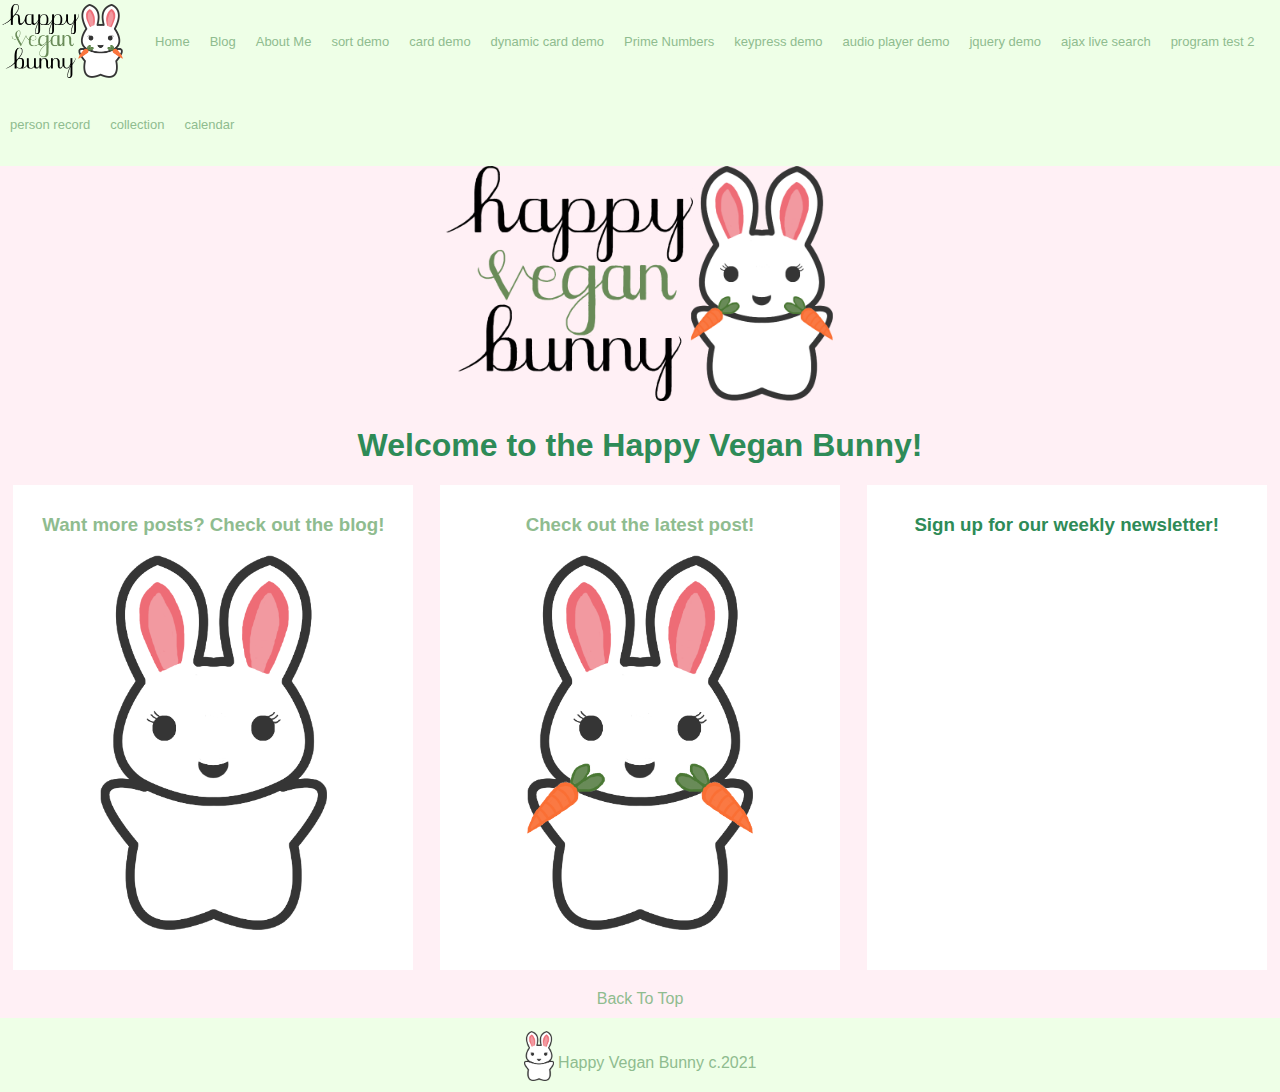
<file: index.html>
<!DOCTYPE html>
<html>
	<head>
		<title>Home - HappyVeganBunny</title>
	</head>
	<link rel="stylesheet" href="CSS/style.css">
	<body>
		<header>
			<nav class="navi">
				<ul>
					<li class="logo"><a href="index.html">Happy Vegan Bunny</a></li>
					<li class="links"><a href="index.html">Home</a></li>
					<li class="links"><a href="blog.html">Blog</a></li>
					<li class="links"><a href="about.html">About Me</a></li>
					<li class="links"><a href="Sort/sort.html">sort demo</a></li>
					<li class="links"><a href="Card/cards.html">card demo</a></li>
					<li class="links"><a href="dynamicCard/dynamiccards.html">dynamic card demo</a></li>
					<li class="links"><a href="Prime/prime.html">Prime Numbers</a></li>
					<li class="links"><a href="Keypress/keypress.html">keypress demo</a></li>
					<li class="links"><a href="Audioplayer/audio.html">audio player demo</a></li>
					<li class="links"><a href="jquerydemo.html">jquery demo</a></li>
					<li class="links"><a href="livesearch.html">ajax live search</a></li>
					<li class="links"><a href="4896/programtest2.php">program test 2</a></li>
					<li class="links"><a href="7864/person.php">person record</a></li>
					<li class="links"><a href="2468/collection.php">collection</a></li>
					<li class="links"><a href="0369/calendar.php">calendar</a></li>
				</ul>
			</nav>	
		</header>
		<img class="homelogo" src="CSS/Images/logo.png" alt="happyveganbunny">
		<h1>Welcome to the Happy Vegan Bunny!</h1>
		<section class="homecontent">
			<div>
				<h3><a href="blog.html">Want more posts? Check out the blog!</a></h3>
				<img src="CSS/Images/transparentbunnynocarrot.png">
			</div>
			<div>
				<h3><a href="CSS/BlogPosts/blogpost1.html">Check out the latest post!</a></h3>
				<img src="CSS/Images/transparentbunny.png">
			</div>
			<div>
				<h3>Sign up for our weekly newsletter!</h3>
			</div>
		</section>
		<a href="#top">Back To Top</a>
		<footer>
			<div class="im">
				<img src="CSS/Images/transparentbunnynocarrot.png" alt="">
				Happy Vegan Bunny c.2021
			</div>
		</footer>
	</body>
</html>
</file>
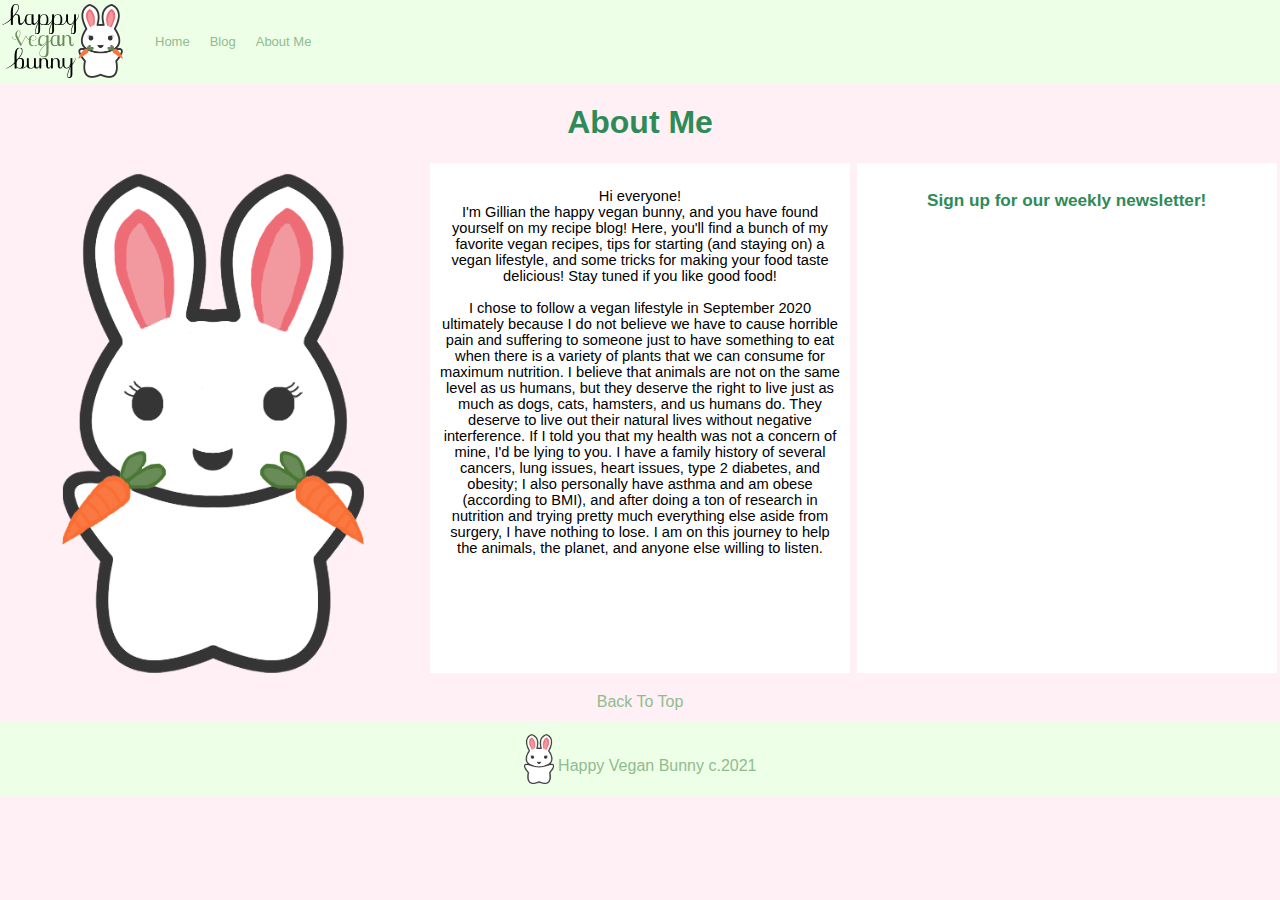
<file: about.html>
<!DOCTYPE html>
<html>
	<head>
		<title>About - HappyVeganBunny</title>
	</head>
	<link rel="stylesheet" href="CSS/style.css">
	<body>
		<header>
			<nav class="navi">
				<ul>
					<li class="logo"><a href="index.html">Happy Vegan Bunny</a></li>
					<li class="links"><a href="index.html">Home</a></li>
					<li class="links"><a href="blog.html">Blog</a></li>
					<li class="links"><a href="about.html">About Me</a></li>
				</ul>
			</nav>	
		</header>
		<h1>About Me</h1>
		<section class="bio">
			<div style="background: none;"><img class="bioimage" src="CSS/Images/transparentbunny.png" alt="happyveganbunny"></div>
			<div>
				<p> 
				Hi everyone!<br/>
				I'm Gillian the happy vegan bunny, and you have found yourself on my recipe blog! 
				Here, you'll find a bunch of my favorite vegan recipes, tips for starting (and staying on) a vegan lifestyle, and some tricks for making your food taste delicious!
				Stay tuned if you like good food!
                <br><br>I chose to follow a vegan lifestyle in September 2020 ultimately because I do not believe we have to cause horrible pain and suffering to someone
                just to have something to eat when there is a variety of plants that we can consume for maximum nutrition. I believe that animals are not on the same level 
                as us humans, but they deserve the right to live just as much as dogs, cats, hamsters, and us humans do. They deserve to live out their natural lives 
                without negative interference. If I told you that my health was not a concern of mine, I'd be lying to you. I have a family history of several cancers, lung 
                issues, heart issues, type 2 diabetes, and obesity; I also personally have asthma and am obese (according to BMI), and after doing a ton of research in nutrition and 
                trying pretty much everything else aside from surgery, I have nothing to lose. I am on this journey to help the animals, the planet, and anyone else willing to listen.
				</p>
			</div>
			<div><h3>Sign up for our weekly newsletter!</h3></div>
		</section>
		<a href="#top">Back To Top</a>
		<footer>
			<div class="im">
				<img src="CSS/Images/transparentbunnynocarrot.png" alt="">
				Happy Vegan Bunny c.2021
			</div>
		</footer>
	</body>
</html>
</file>
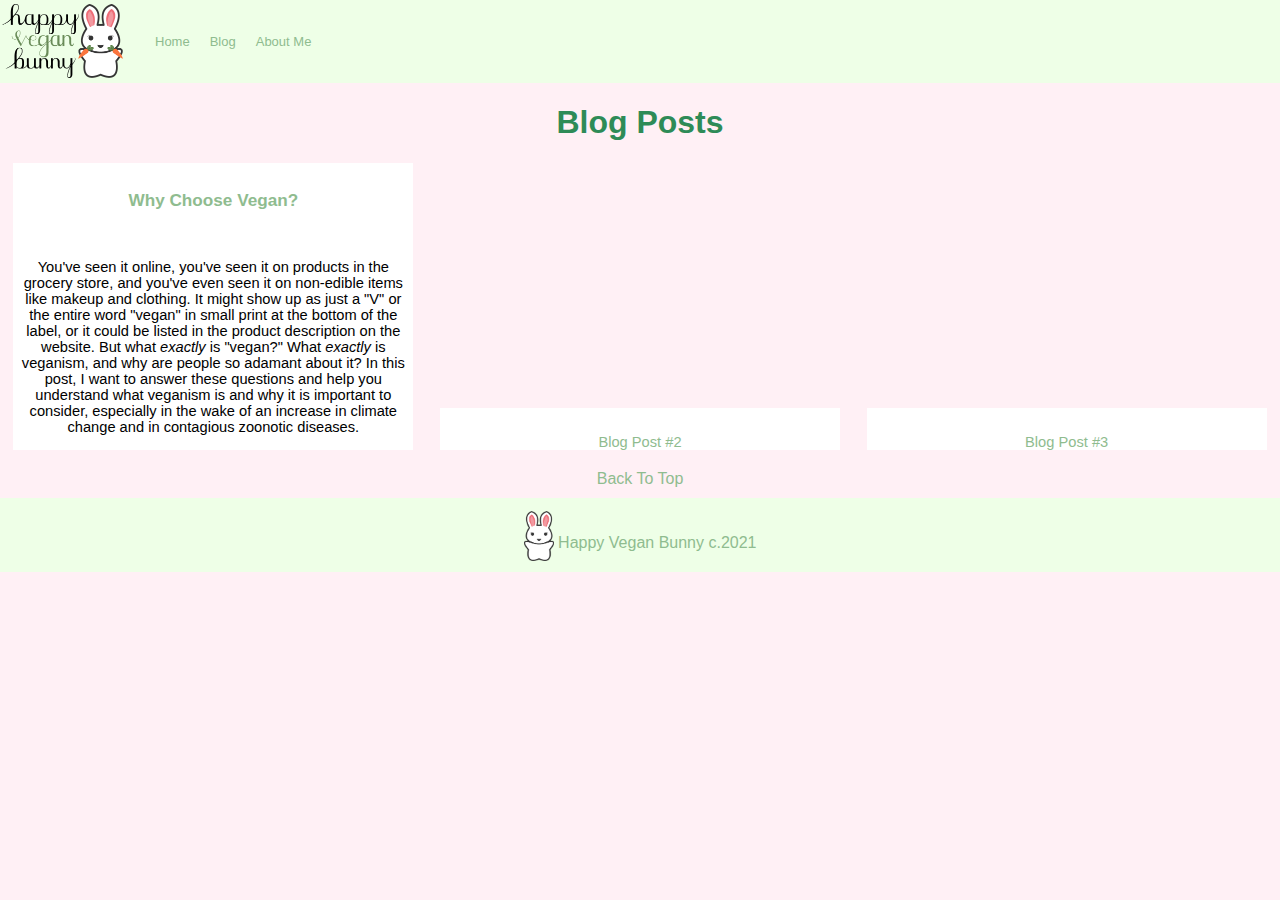
<file: blog.html>
<!DOCTYPE html>
<html>
	<head>
		<title>Blog - HappyVeganBunny</title>
	</head>
	<link rel="stylesheet" href="CSS/style.css">
	<body>
		<header>
			<nav class="navi">
				<ul>
					<li class="logo"><a href="index.html">Happy Vegan Bunny</a></li>
					<li class="links"><a href="index.html">Home</a></li>
					<li class="links"><a href="blog.html">Blog</a></li>
					<li class="links"><a href="about.html">About Me</a></li>
				</ul>
			</nav>	
		</header>
		<h1>Blog Posts</h1>
		<section class="content">
			<div>
				<h3><a href="CSS/BlogPosts/blogpost1.html">Why Choose Vegan?</a></h3>
				<br>
				<p> You've seen it online, you've seen it on products in the grocery store, and you've even seen it on non-edible items like makeup and clothing.
					It might show up as just a "V" or the entire word "vegan" in small print at the bottom of the label, or it could be listed in the product description on the website.
					But what <i>exactly</i> is "vegan?" What <i>exactly</i> is veganism, and why are people so adamant about it? In this post, I want to answer these questions and 
					help you understand what veganism is and why it is important to consider, especially in the wake of an increase in climate change and in contagious zoonotic diseases.
				</p>			
			</div>
			<div>
				<br><a href="">Blog Post #2</a>			
			</div>
			<div>
				<br><a href="">Blog Post #3</a>
			</div>
		</section>
		<a href="#top">Back To Top</a>
		<footer>
			<div class="im">
				<img src="CSS/Images/transparentbunnynocarrot.png" alt="">
				Happy Vegan Bunny c.2021
			</div>
		</footer>
	</body>
</html>
</file>
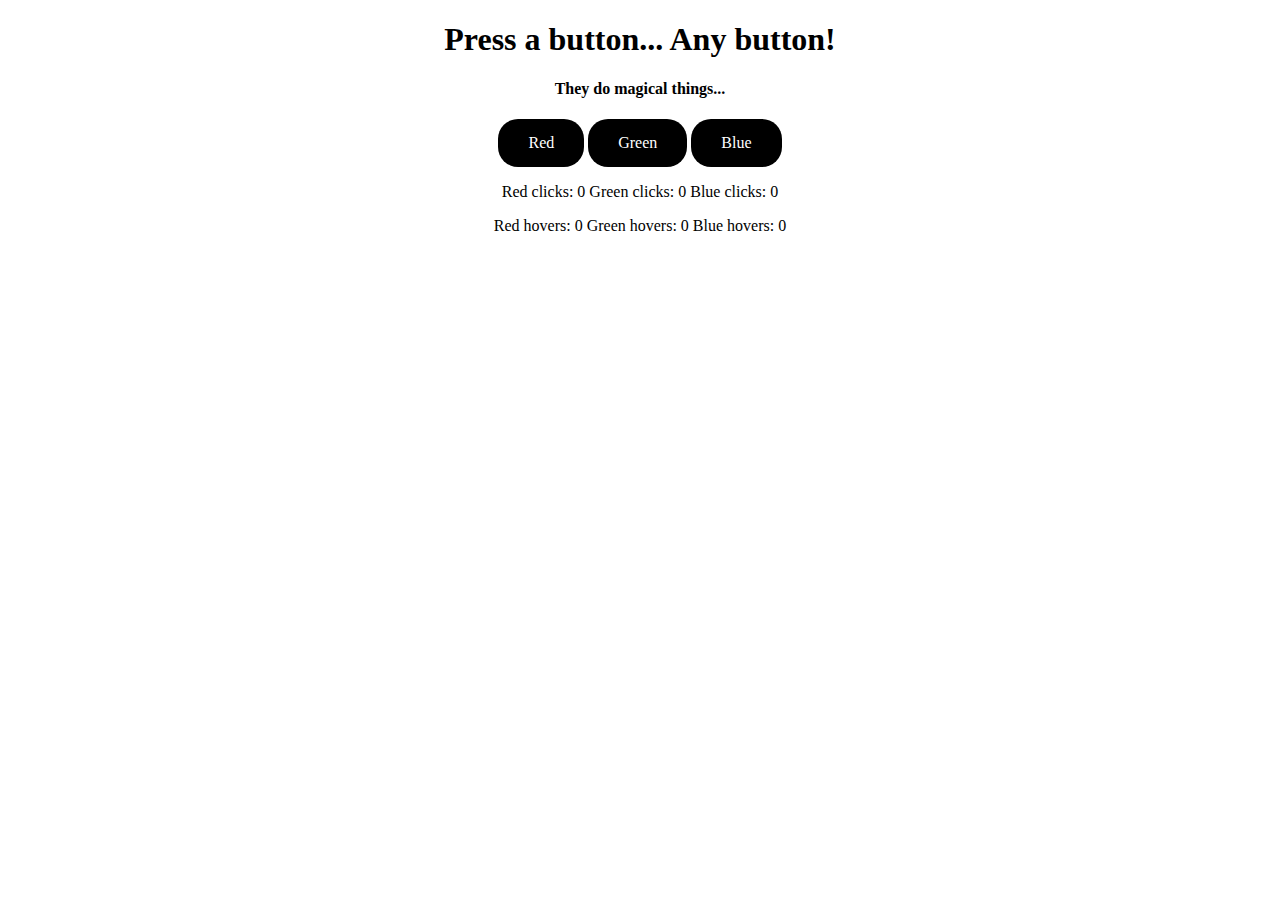
<file: chapter04.html>
<!DOCTYPE HTML>  
<html>  
    <head>  
        <title> Chapter 4 Assignment </title>
        <style>
	        .button 
            {
 		        background-color:black;
  		        border-radius: 20px;
  		        color: white;
 		        padding: 15px 30px;
  		        text-align: center;
  		        display: inline-block;
  		        font-size: medium;
            }
            a.button:hover
            {
                background-color:white;
  		        color: black;
  		        font-size: medium;
            }
            body
            {
                text-align: center;
                color: black;
            }
        </style>
    </head>
    <body>        
        <script>
        /* Variables for counting clicks and hovers */
          	var clickRed    = 0;
            var clickGreen  = 0;
            var clickBlue   = 0;
             
            var hoverRed    = 0;
            var hoverGreen  = 0;
            var hoverBlue   = 0;            
        
        /* Background color changing functions */
            function changeColor(color) 
            { 
                document.body.style.background = color; 
            }
            function changeRed() 
            { 
                changeColor("blue");
                clickRed++;
                document.getElementById("clickRed").innerHTML = clickRed;
            }   
            function changeGreen() 
            { 
                changeColor("green"); 
                clickGreen++;
                document.getElementById("clickGreen").innerHTML = clickGreen;
            }
            function changeBlue() 
            { 
                changeColor("red");
                clickBlue++;
                document.getElementById("clickBlue").innerHTML = clickBlue;
            }
        /* Button color changing functions */
            function changeHoverRed()
            {
            hoverRed++;
            document.getElementById("hoverRed").innerHTML = hoverRed;
            }
            function changeHoverGreen()
            {
            hoverGreen++;
            document.getElementById("hoverGreen").innerHTML = hoverGreen;
            }
            function changeHoverBlue()
            {
            hoverBlue++;
            document.getElementById("hoverBlue").innerHTML = hoverBlue;
            }                 
        </script>

        <h1>Press a button... Any button!</h1>
        <h4>They do magical things...</h4>

        <a onclick = "changeRed()"   onmouseover = "changeHoverRed()"   class = "button"> Red </a>
        <a onclick = "changeGreen()" onmouseover = "changeHoverGreen()" class = "button"> Green </a>
        <a onclick = "changeBlue()"  onmouseover = "changeHoverBlue()"  class = "button"> Blue </a>

        <p>Red clicks: <a id="clickRed">0</a> Green clicks: <a id="clickGreen">0</a> Blue clicks: <a id="clickBlue">0</a></p>
        <p>Red hovers: <a id="hoverRed">0</a> Green hovers: <a id="hoverGreen">0</a> Blue hovers: <a id="hoverBlue">0</a></p>
    </body>  
</html>
</file>
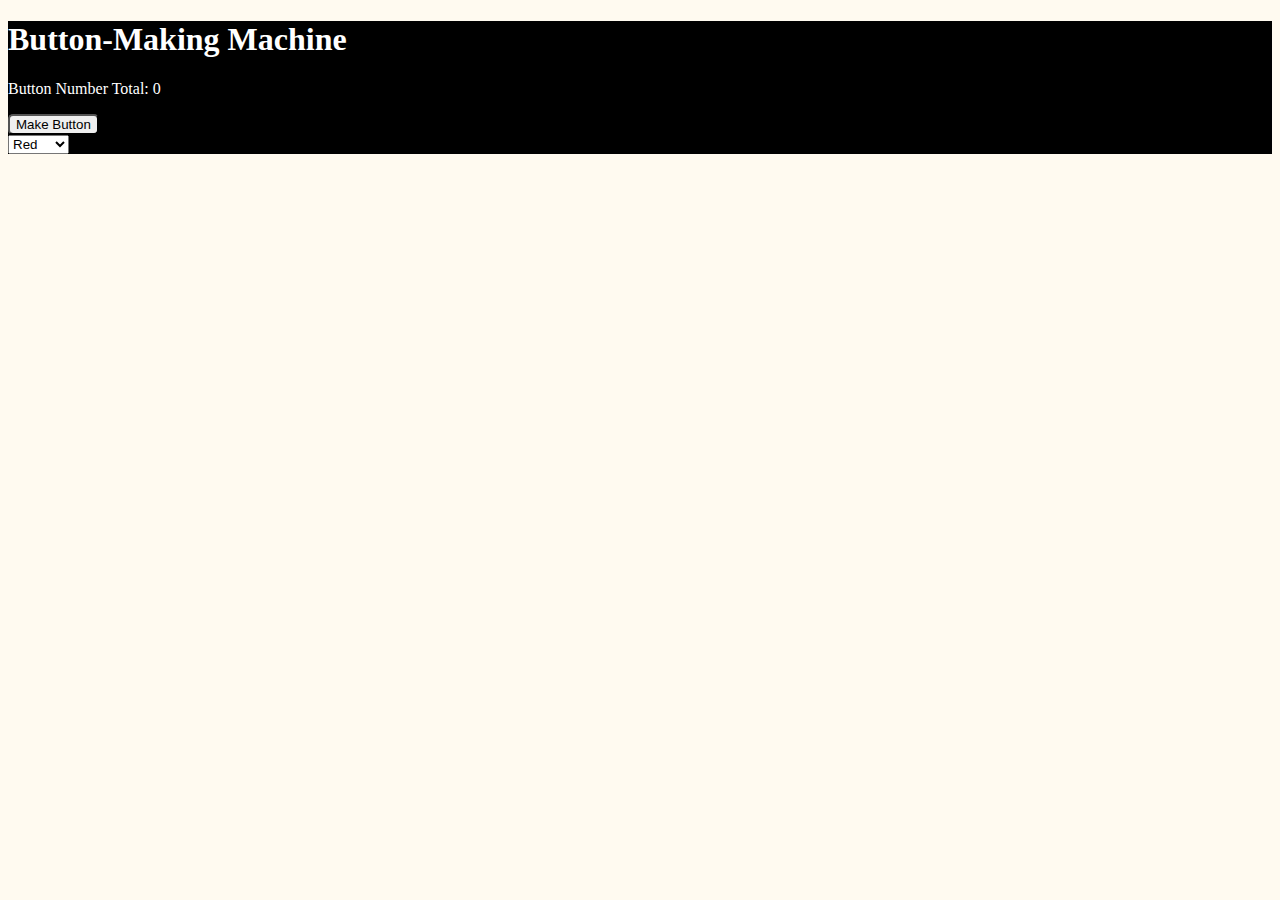
<file: Button/button.html>
<!DOCTYPE html>
<html lang="eng">
    <head>
        <title>Buttons, Buttons, Buttons</title>
    </head>
    <link rel="stylesheet" href="buttonstyle.css">
    
    <div class="jumbotron">
        <h1 class="display-4">Button-Making Machine</h1>
    
        <div>
            <p>Button Number Total: <span id="total">0</span></p>
            <button class="btn btn-primary" id="makeBtn" style="border-radius: 5px;">Make Button</button>
        </div>
            <select name="colors"id="colors">
                <option value="red">Red</option>
                <option value="green">Green</option>
                <option value="blue">Blue</option>
                <option value="yellow">Yellow</option>
                <option value="white">White</option>
            </select>
    </div>
    
    <div class="buttonArea"></div>

    <body></body>

    <script src="buttonscript.js"></script>
</html>
</file>
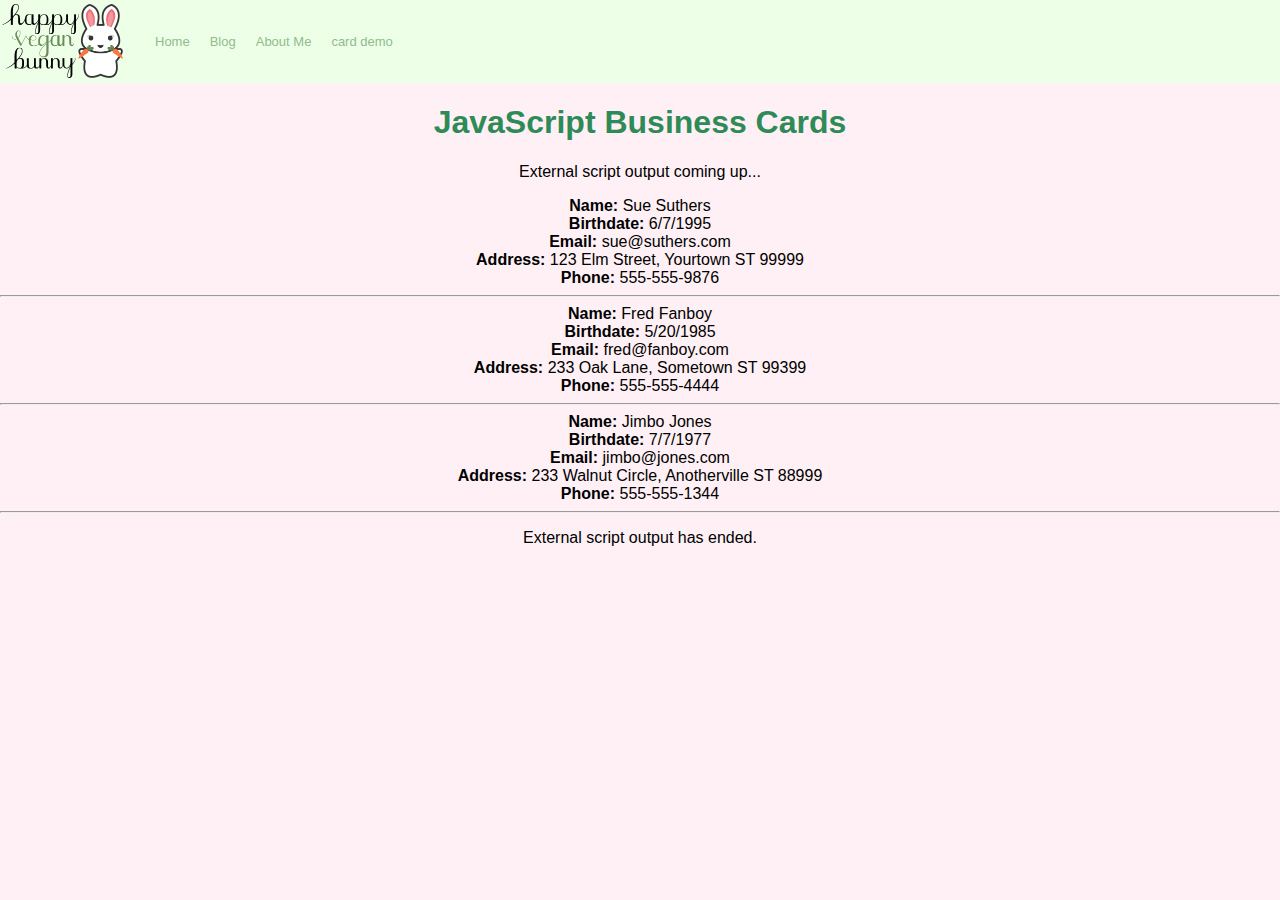
<file: Card/cards.html>
<!DOCTYPE html>

<html lang="en">
  <head>
    <title>JavaScript Business Cards</title>
  </head>
  <link rel="stylesheet" href="../CSS/style.css">
  <body>
    <header>
			<nav class="navi">
				<ul>
					<li class="logo"><a href="../index.html">Happy Vegan Bunny</a></li>
					<li class="links"><a href="../index.html">Home</a></li>
					<li class="links"><a href="../blog.html">Blog</a></li>
					<li class="links"><a href="../about.html">About Me</a></li>
          <li class="links"><a href="cards.html">card demo</a></li>
				</ul>
			</nav>	
		</header>
    <h1>JavaScript Business Cards</h1>
    <p>External script output coming up...</p>
    <script type="text/javascript" src="cards.js" > </script>
    <p>External script output has ended.</p>
</body>
</html>
</file>
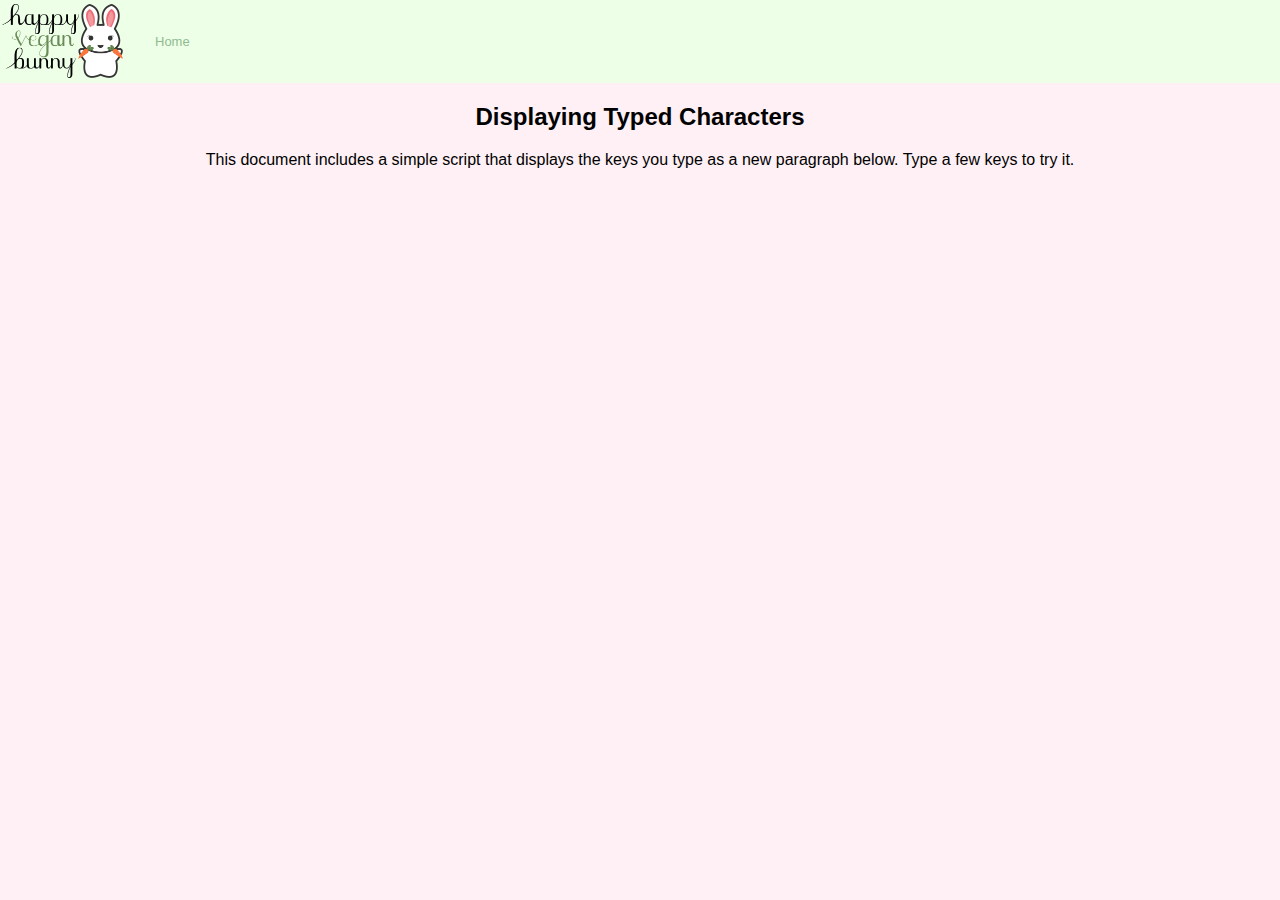
<file: Keypress/keypress.html>
<!DOCTYPE html>

<html lang="en">
  <head>
      <title>Displaying Keypresses</title>
      <link rel="stylesheet" href="../CSS/style.css">
      <script type="text/javascript">
         function displayKey(e) {
            // which key was pressed?
            if (e.keyCode) {
               var keycode=e.keyCode;
            }  
            else {
               var keycode=e.which;
            }
            character = String.fromCharCode(keycode);
            // find the object for the destination paragraph
            var keysParagraph = document.getElementById('keys');
   
            //if keycode is a vowel
            if (character === "a" || character === "e" || character === "i" || character === "o" || character === "u")
            {
               //capitalize it
               keysParagraph.innerHTML += character.toUpperCase();
            }
            else
            {   //otherwise, add the character to the paragraph
               keysParagraph.innerHTML += character;
            }

            //if keycode is "R"
            if (character === 'r')
            {
               document.body.style.backgroundColor = "red";
               document.body.style.color = "white";
            }

            //if keycode is "G"
            if (character === 'g')
            {
               document.body.style.backgroundColor = "green";
               document.body.style.color = "white";
            }
            //if keycode is "B"
            if (character === 'b')
            {
               document.body.style.backgroundColor = "blue";
               document.body.style.color = "white";
            }            
         }
      </script>
  </head>
  <body onkeypress="displayKey(event)">
      <header>
         <nav class="navi">
            <ul>
               <li class="logo"><a href="../index.html">Happy Vegan Bunny</a></li>
               <li class="links"><a href="../index.html">Home</a></li>
            </ul>
         </nav>	
      </header>
      <h2>Displaying Typed Characters</h2>
      <p>This document includes a simple script that displays 
         the keys you type as a new paragraph below. Type a few keys 
         to try it. </p>
      <div id="keys"></div>
  </body>
</html>
</file>
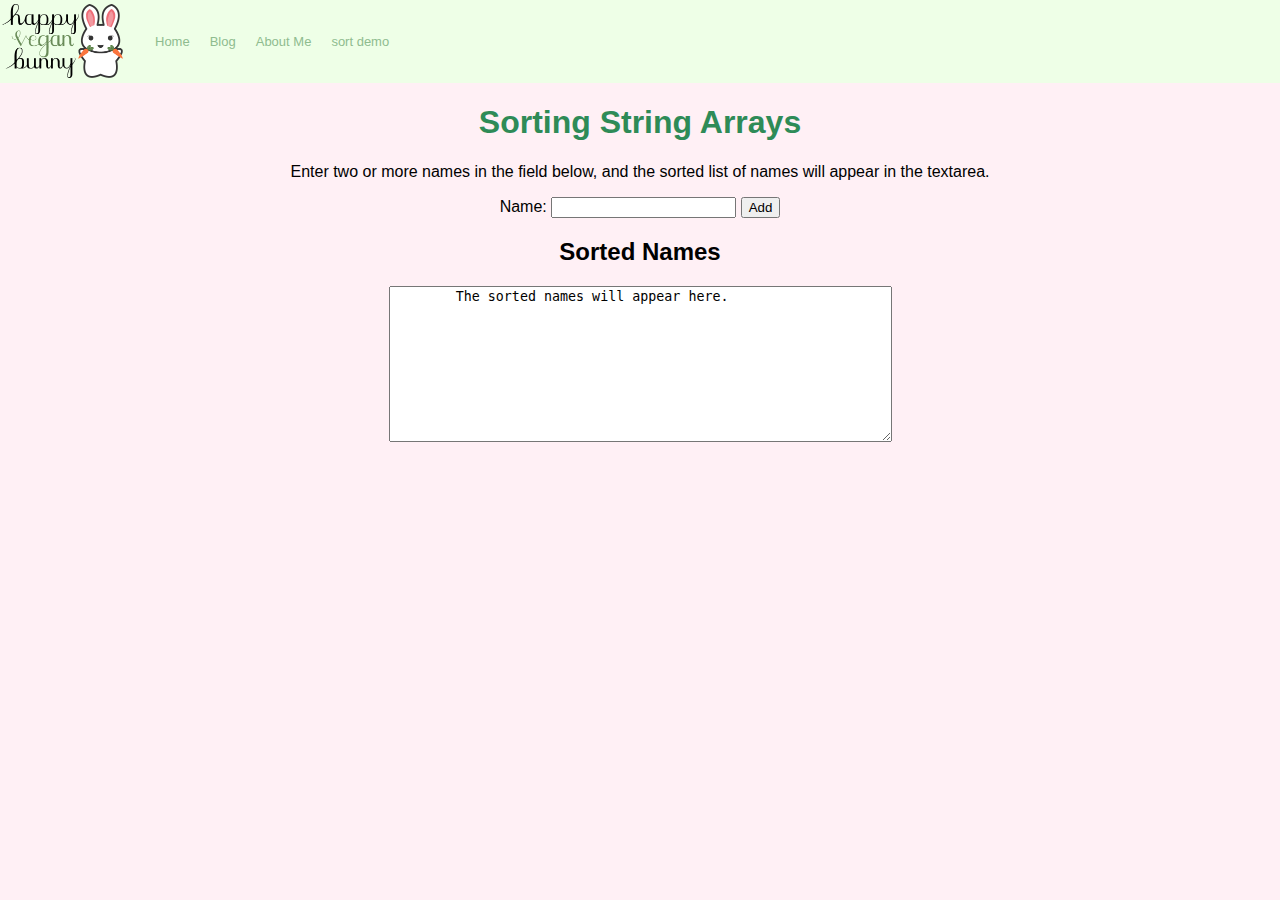
<file: Sort/sort.html>
<!DOCTYPE html>

<html lang=”en”>
  <head>
    <title>Array Sorting Example</title>
    <script type="text/javascript" src="sort.js"></script>
  </head>
  <link rel="stylesheet" href="../CSS/style.css">
	<body>
		<header>
			<nav class="navi">
				<ul>
					<li class="logo"><a href="../index.html">Happy Vegan Bunny</a></li>
					<li class="links"><a href="../index.html">Home</a></li>
					<li class="links"><a href="../blog.html">Blog</a></li>
					<li class="links"><a href="../about.html">About Me</a></li>
          <li class="links"><a href="sort.html">sort demo</a></li>
				</ul>
			</nav>	
		</header>
    <h1>Sorting String Arrays</h1>
    <p>Enter two or more names in the field below,
    and the sorted list of names will appear in the
    textarea.</p>

    <form name="theform">
      Name:
      <input type="text" name="newname" size="20">
      <input type="button" name="addname" value="Add"
      onclick="SortNames();">
      <br>
      <h2>Sorted Names</h2>
      <textarea cols="60" rows="10" name="sorted">
        The sorted names will appear here.
      </textarea>
    </form>
    <script>document.onkeydown = function(event)
    {
      if (event.keyCode == 13)
      {
        event.preventDefault();
        SortNames();
      }
    }
    </script>
  </body>
</html>
</file>
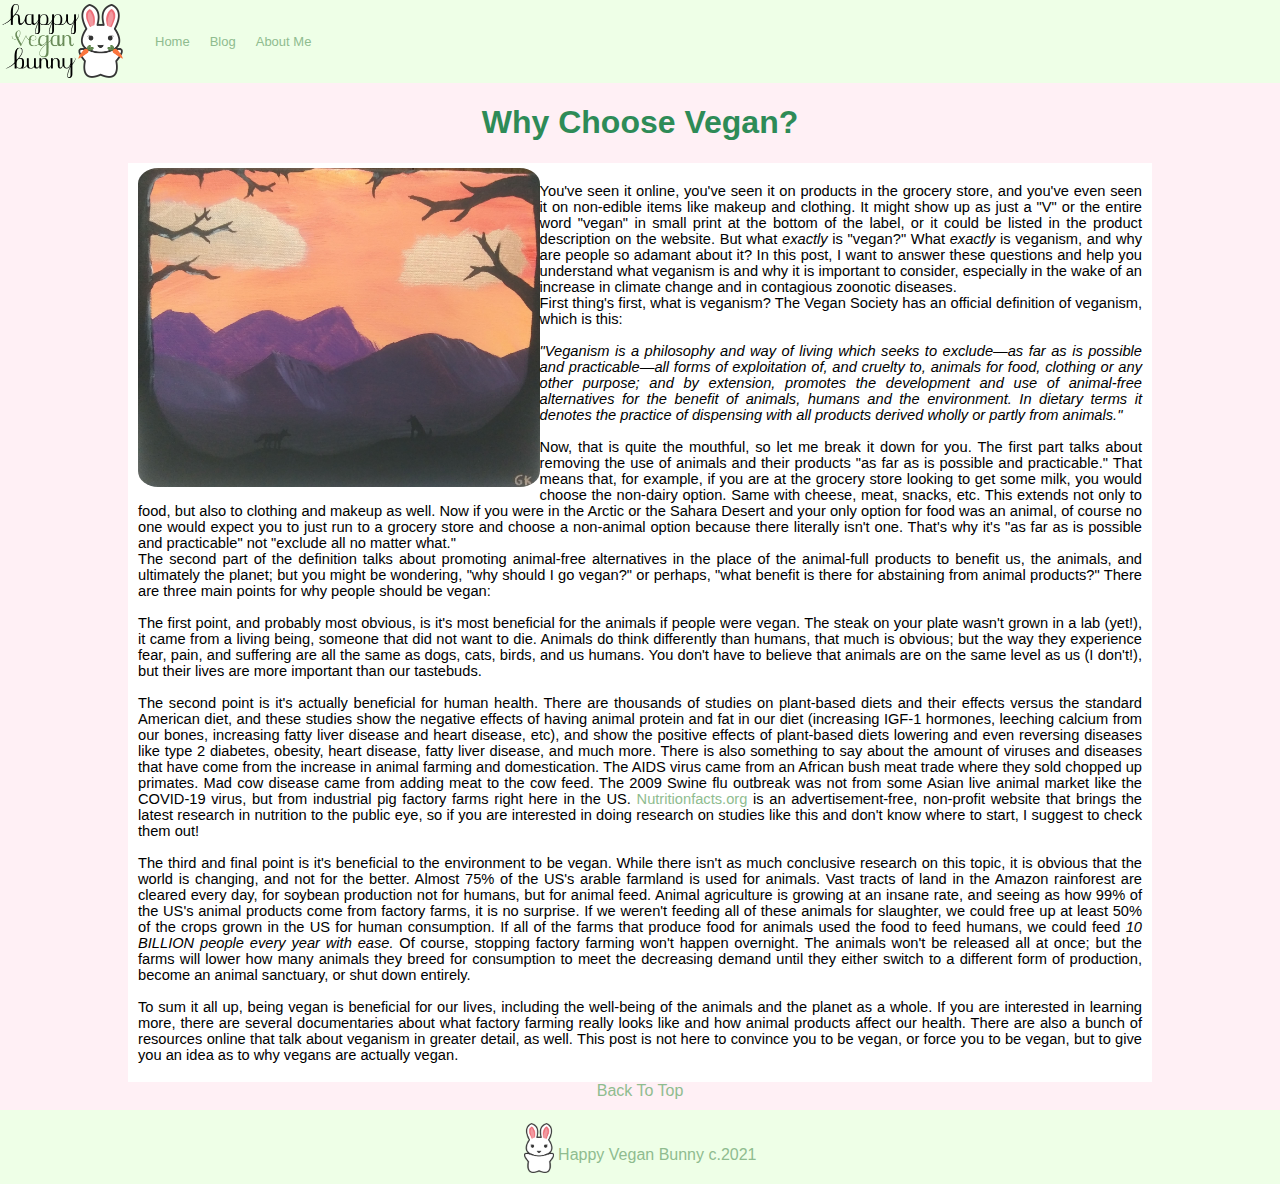
<file: CSS/BlogPosts/blogpost1.html>
<!DOCTYPE html>
<html>
	<head>
		<title>Why Choose Vegan? - HappyVeganBunny</title>
	</head>
	<link rel="stylesheet" href="../style.css">
	<body>
		<header>
			<nav class="navi">
				<ul>
					<li class="logo"><a href="../../index.html">Happy Vegan Bunny</a></li>
					<li class="links"><a href="../../index.html">Home</a></li>
					<li class="links"><a href="../../blog.html">Blog</a></li>
					<li class="links"><a href="../../about.html">About Me</a></li>
				</ul>
			</nav>	
        </header>
        
        <h1>Why Choose Vegan?</h1>

        <section class="postcontent">
			<img src="../Images/painting.jpg">
            <p> You've seen it online, you've seen it on products in the grocery store, and you've even seen it on non-edible items like makeup and clothing.
				It might show up as just a "V" or the entire word "vegan" in small print at the bottom of the label, or it could be listed in the product description on the website.
				But what <i>exactly</i> is "vegan?" What <i>exactly</i> is veganism, and why are people so adamant about it? In this post, I want to answer these questions and 
				help you understand what veganism is and why it is important to consider, especially in the wake of an increase in climate change and in contagious zoonotic diseases.
				<br>First thing's first, what is veganism? The Vegan Society has an official definition of veganism, which is this:
				<br><br><i>"Veganism is a philosophy and way of living which seeks to exclude—as far as is possible and practicable—all forms of exploitation of, and cruelty to, animals for 
				food, clothing or any other purpose; and by extension, promotes the development and use of animal-free alternatives for the benefit of animals, humans and the environment. 
				In dietary terms it denotes the practice of dispensing with all products derived wholly or partly from animals."</i>
				<br><br>Now, that is quite the mouthful, so let me break it down for you. The first part talks about removing the use of animals and their products "as far as is possible and practicable."
				That means that, for example, if you are at the grocery store looking to get some milk, you would choose the non-dairy option. Same with cheese, meat, snacks, etc. This extends not 
				only to food, but also to clothing and makeup as well. Now if you were in the Arctic or the Sahara Desert and your only option for food was an animal, of course no one would
				 expect you to just run to a grocery store and choose a non-animal option because there literally isn't one. That's why it's "as far as is possible and practicable" not "exclude all no matter what."
				 <br>The second part of the definition talks about promoting animal-free alternatives in the place of the animal-full products to benefit us, the animals, and ultimately the planet;
				 but you might be wondering, "why should I go vegan?" or perhaps, "what benefit is there for abstaining from animal products?" There are three main points for why people should be vegan: 
				 <br><br>The first point, and probably most obvious, is it's most beneficial for the animals if people were vegan. The steak on your plate wasn't grown in a lab (yet!), it came from a living being,
				 someone that did not want to die. Animals do think differently than humans, that much is obvious; but the way they experience fear, pain, and suffering are all the same as dogs, cats, birds, 
				 and us humans. You don't have to believe that animals are on the same level as us (I don't!), but their lives are more important than our tastebuds. 
				 <br><br>The second point is it's actually beneficial for human health. There are thousands of studies on plant-based diets and their effects versus the standard American diet, 
				 and these studies show the negative effects of having animal protein and fat in our diet (increasing IGF-1 hormones, leeching calcium from our bones, increasing fatty liver disease and heart 
				 disease, etc), and show the positive effects of plant-based diets lowering and even reversing diseases like type 2 diabetes, obesity, heart disease, fatty liver disease, and much more. 
				 There is also something to say about the amount of viruses and diseases that have come from the increase in animal farming and domestication. The AIDS virus came from an African bush meat trade where they 
				 sold chopped up primates. Mad cow disease came from adding meat to the cow feed. The 2009 Swine flu outbreak was not from some Asian live animal market like the COVID-19 virus, but from industrial pig factory 
				 farms right here in the US. <a href="https://www.nutritionfacts.org">Nutritionfacts.org </a>is an advertisement-free, non-profit website that brings the latest research in nutrition to the public eye, 
				 so if you are interested in doing research on studies like this and don't know where to start, I suggest to check them out!
				 <br><br>The third and final point is it's beneficial to the environment to be vegan. While there isn't as much conclusive research on this topic, it is obvious that the world is changing, 
				 and not for the better. Almost 75% of the US's arable farmland is used for animals. Vast tracts of land in the Amazon rainforest are cleared every day, for soybean production not for humans, but for 
				 animal feed. Animal agriculture is growing at an insane rate, and seeing as how 99% of the US's animal products come from factory farms, it is no surprise. If we weren't feeding all of these animals 
				 for slaughter, we could free up at least 50% of the crops grown in the US for human consumption. If all of the farms that produce food for animals used the food to feed humans, we could feed 
				 <i>10 BILLION people every year with ease.</i> Of course, stopping factory farming won't happen overnight. The animals won't be released all at once; but the farms will lower how many animals 
				 they breed for consumption to meet the decreasing demand until they either switch to a different form of production, become an animal sanctuary, or shut down entirely. 
				 <br><br>To sum it all up, being vegan is beneficial for our lives, including the well-being of the animals and the planet as a whole. If you are interested in learning more, there are several documentaries 
				 about what factory farming really looks like and how animal products affect our health. There are also a bunch of resources online that talk about veganism in greater detail, as well. This post is not 
				 here to convince you to be vegan, or force you to be vegan, but to give you an idea as to why vegans are actually vegan.</p>
        </section>
		<a href="#top">Back To Top</a>
    </body>
	
    <footer>
        <div class="im">
            <img src="../Images/transparentbunnynocarrot.png" alt="">
            Happy Vegan Bunny c.2021
        </div>
    </footer>
</html>
</file>
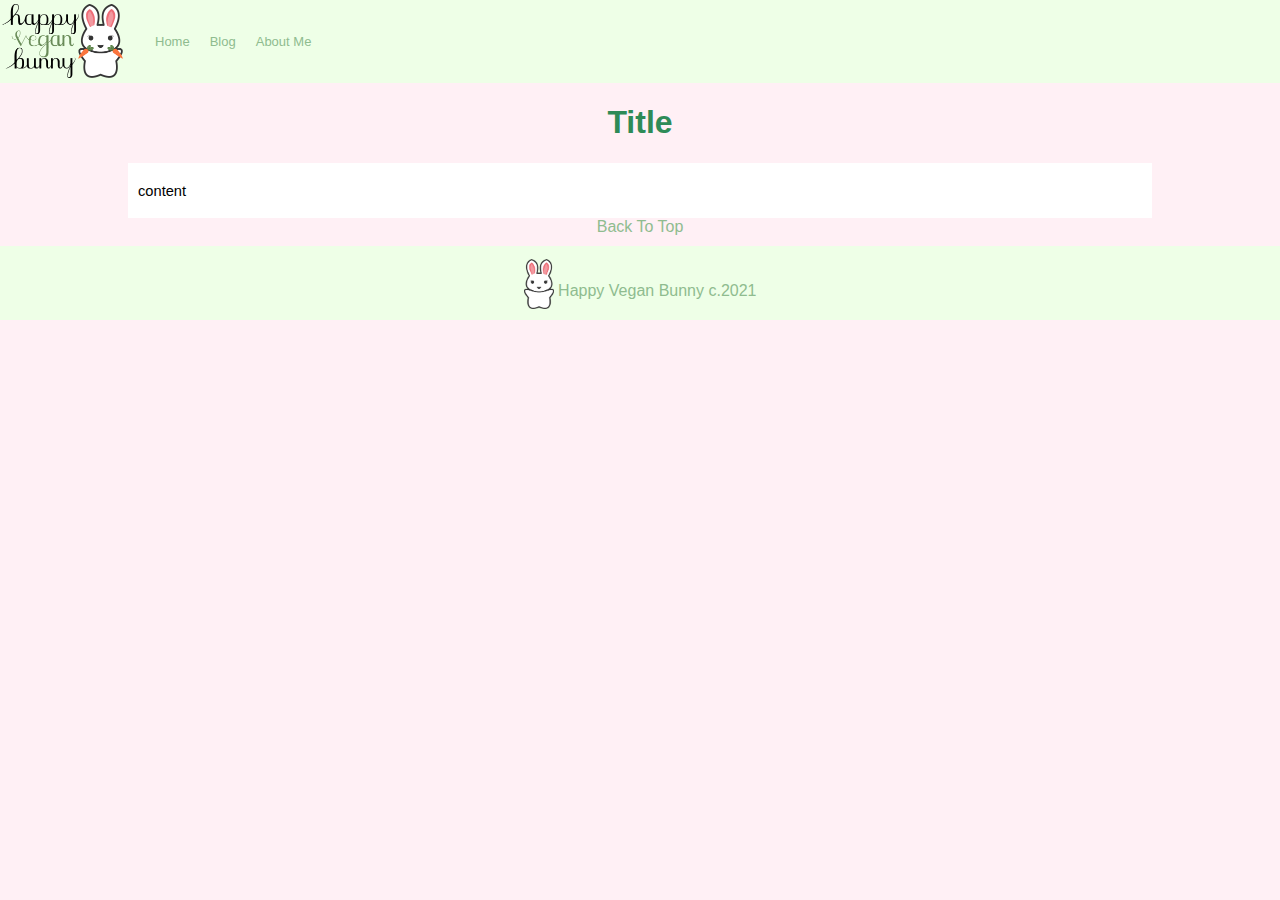
<file: CSS/BlogPosts/blogpost2.html>
<!DOCTYPE html>
<html>
	<head>
		<title>Title - HappyVeganBunny</title>
	</head>
	<link rel="stylesheet" href="../style.css">
	<body>
		<header>
			<nav class="navi">
				<ul>
					<li class="logo"><a href="../../index.html">Happy Vegan Bunny</a></li>
					<li class="links"><a href="../../index.html">Home</a></li>
					<li class="links"><a href="../../blog.html">Blog</a></li>
					<li class="links"><a href="../../about.html">About Me</a></li>
				</ul>
			</nav>	
        </header>
        
        <h1>Title</h1>

        <section class="postcontent">
            <p>
                content
            </p> 
        </section>
		<a href="#top">Back To Top</a>
    </body>
	
    <footer>
        <div class="im">
            <img src="../Images/transparentbunnynocarrot.png" alt="">
            Happy Vegan Bunny c.2021
        </div>
    </footer>
</html>
</file>
<file: CSS/style.css>
/*Header Styles*/
header
{
  background-color: rgb(238, 255, 231);
  color: black;
  font-family: Arial, Helvetica, sans-serif, Cambria, Cochin, Georgia, Times, 'Times New Roman', serif;
  text-align: left;
}
header .logo a
{
  background-image: url("Images/logo.png");
  background-size: 125px;
  background-repeat: no-repeat;
  text-indent: -10000%;
  display: inline-block;
  position: relative;
  top: 4px;
  height: auto;
  width: 125px;
}
/*Navigation Styles*/
.navi
{
  overflow: hidden;
}
.navi a 
{
  color: darkseagreen;
  float: left;
  font-size: small;
  padding: 34px 10px;
  text-decoration: none;
}
.navi .links a:hover
{
  background-color: rgb(255, 212, 219);
  color: seagreen;
}
ul
{
  list-style-type: none;
  margin: 0;
  padding: 0;
}
/*Body Styles*/
body
{
  background-color: lavenderblush;
  color: black;
  font-family: Arial, Helvetica, sans-serif;
  margin: 0;
  padding: 0;
  text-align: center;
}
body a
{
  color: darkseagreen;
  text-decoration: none;
}
body a:hover
{
  color: seagreen;
}
.homelogo
{
  width: 400px;
}
/*Page Header Styles*/
h1
{
  color: seagreen;
  text-align: center;
}
/*About Page Content Styles*/
h3
{
  color: seagreen;
  text-align: center;
}
.bio
{
  display: flex;
  flex-direction: row;
  flex-wrap: wrap;
}
.bio div
{
  background-color: white;
  margin: auto;
  margin-bottom: 20px;
  padding: 10px;
  text-align: center;
  font-size: 11pt;
  height: 490px;
  width: 400px;
}
.bioimage
{
  width: auto;
  height: 500px;
}
/*Collection page containers and buttons*/
.container
{
  display: grid;
  grid-template-columns: repeat(2, auto);
  grid-column-gap: 10px;
  text-align: left;
}
.container2
{
  display: grid;
  grid-template-columns: repeat(3, auto);
  grid-column-gap: 10px;
  text-align: left;
}
#toTop 
{
  display: none; /* Hidden by default */
  position: fixed; /* Fixed/sticky position */
  bottom: 20px; /* Place the button at the bottom of the page */
  right: 30px; /* Place the button 30px from the right */
  z-index: 99; /* Make sure it does not overlap */
  border: none; /* Remove borders */
  outline: none; /* Remove outline */
  background-color: darkseagreen; /* Set a background color */
  color: white; /* Text color */
  cursor: pointer; /* Add a mouse pointer on hover */
  padding: 15px; /* Some padding */
  border-radius: 10px; /* Rounded corners */
  font-size: 18px; /* Increase font size */
}

#toTop:hover 
{
  background-color: seagreen;
}

#myTable tr 
{
  width: 100%;
  border: 2px seagreen;
  border-collapse: collapse;
}
/*Blog Homepage Styles*/
.content
{
  display: flex;
  flex-direction: row;
  flex-wrap: wrap;
}
.content div
{
  background-color: white;
  margin: auto;
  margin-bottom: 20px;
  padding-top: 10px;
  text-align: center;
  font-size: 11pt;
  height: auto;
  width: 400px;
}
/*Blog Post Styles*/
.postcontent
{
  background-color: white;
  text-align: justify;
  font-size: 11pt;
  margin: 0 10%;
  padding: 5px 10px 5px 10px;
}
.postcontent img
{
  border-radius: 5%;
  width: 40%; 
  float: left;
}
/*Homepage Styles*/
.homecontent
{
  display: flex;
  flex-direction: row;
  flex-wrap: wrap;
}
.homecontent div
{
  background-color: white;
  margin: auto;
  margin-bottom: 20px;
  padding-top: 10px;
  text-align: center;
  height: 475px;
  width: 400px;
}
.homecontent img
{
  height: 375px;
  width: auto;
}
/*Footer Styles*/
footer
{
  background-color: rgb(238, 255, 231);
  color: darkseagreen;
  text-align: center;
  margin-top: 10px;
  padding-bottom: 20px;
}
.im img
{
  display: inline-block;
  position: relative;
  top: 13px;
  height: 50px;
  width: auto;
}
</file>
<file: Button/buttonstyle.css>
body{
    background-color: floralwhite;
}

.jumbotron{
    background-color: black;
    color: white;
}

#user{
    background-color: floralwhite;
    color: black;
}

#start{
    background-color: floralwhite;
    color: black;
}
</file>
